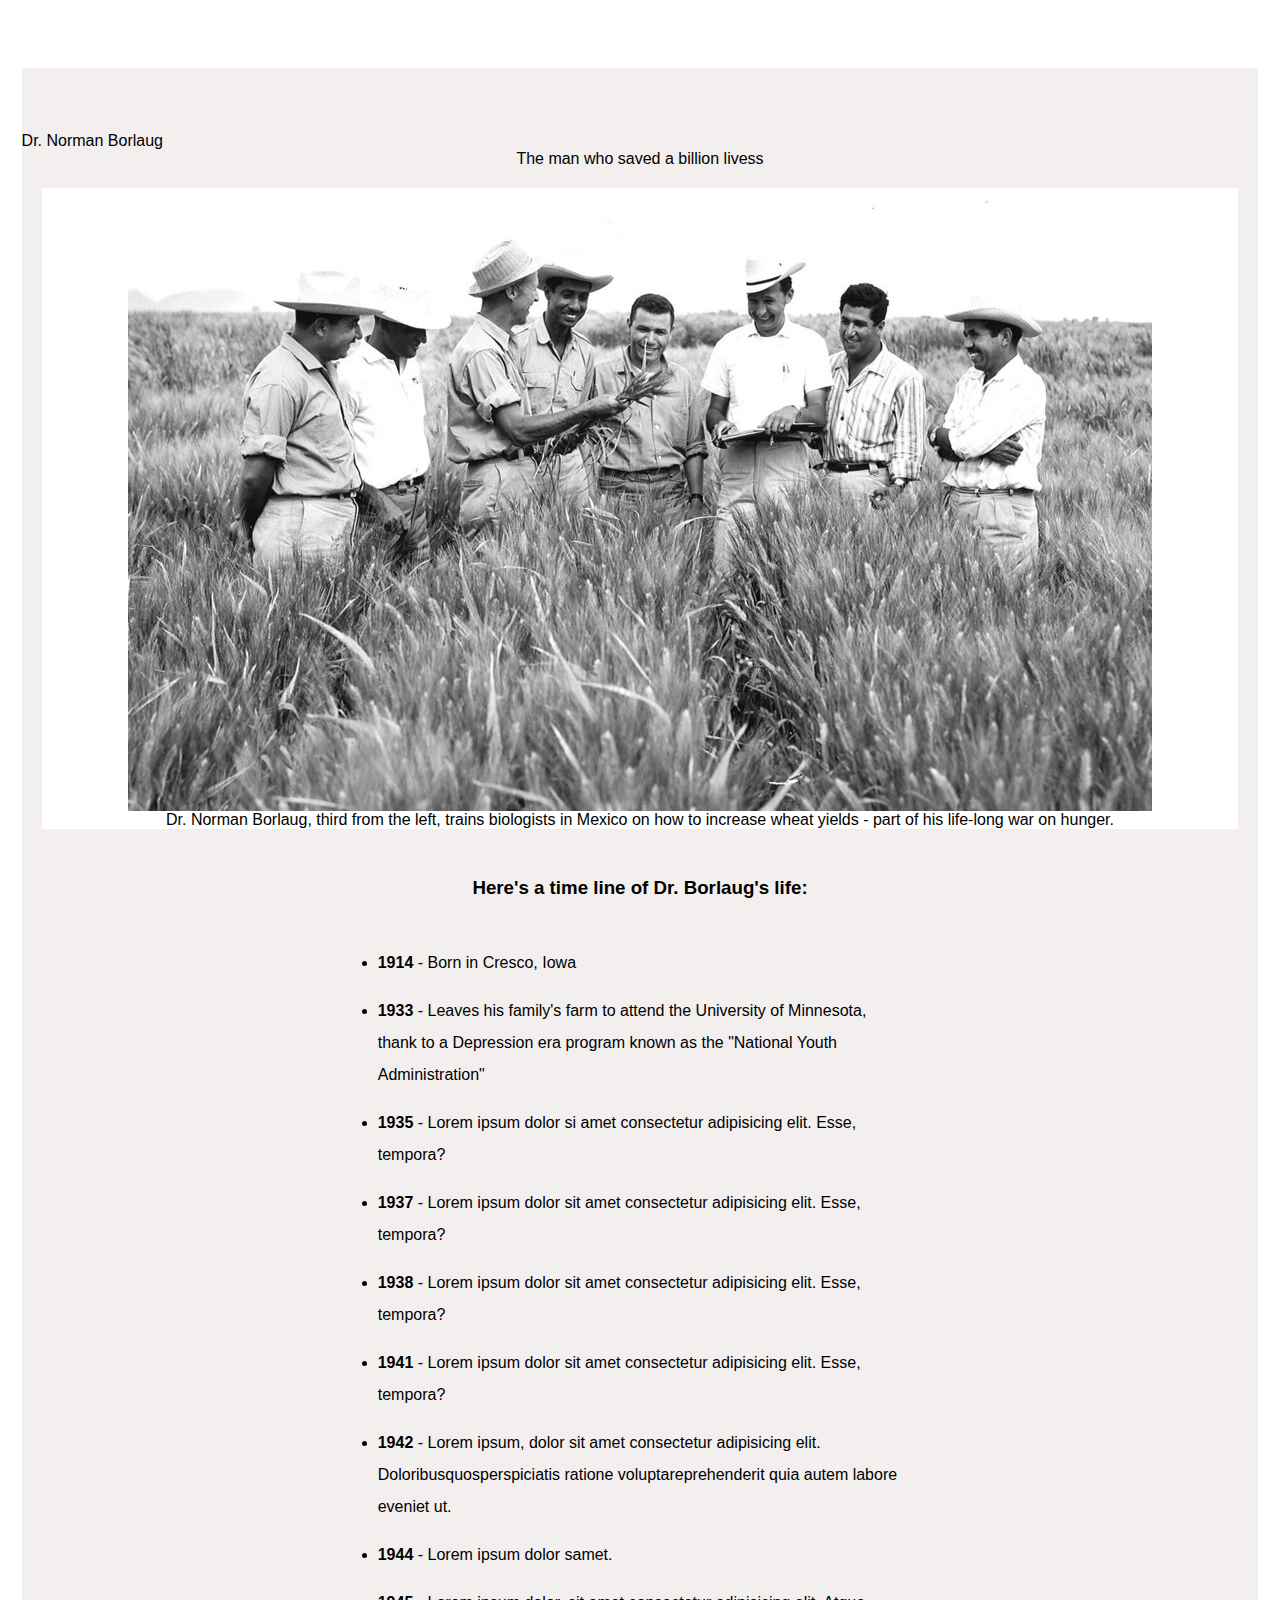
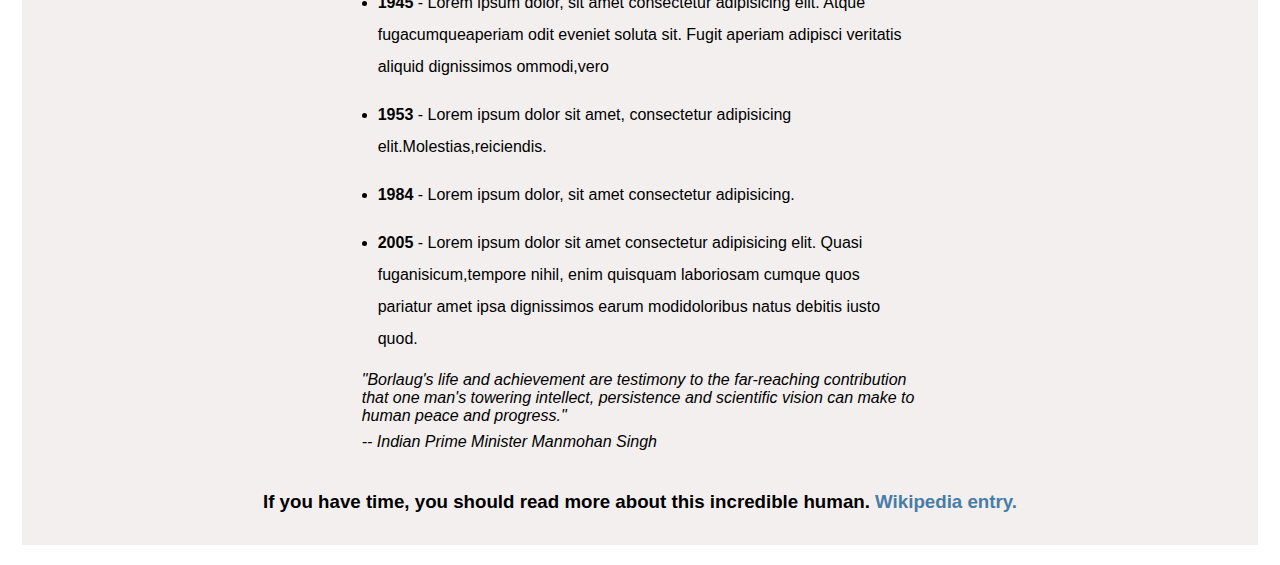
<file: dos/index.html>
<!DOCTYPE html>
<html lang="en">

<head>
    <meta charset="UTF-8">
    <meta http-equiv="X-UA-Compatible" content="IE=edge">
    <meta name="viewport" content="width=device-width, initial-scale=1.0">
    <title>Biografia</title>
    <link rel="stylesheet" href="styles.css">
</head>

<body>

    <main id="main">
        <div class="contenedor">
            <header id="title">Dr. Norman Borlaug</header>
            <p>The man who saved a billion livess</p>
            <div class="section-1" id="img-div">
                <img id="image" src="./2.jpg" alt="hombres">
                <figcaption id="img-caption">Dr. Norman Borlaug, third from the left, trains biologists in Mexico on how
                    to
                    increase wheat yields
                    -
                    part of his life-long war on hunger.
                </figcaption>
            </div>

            <section class="bio" id="tribute-info">
                <h3>Here's a time line of Dr. Borlaug's life:</h3>
                <ul>
                    <li><strong>1914</strong> - Born in Cresco, Iowa</li>
                    <li><strong>1933</strong> - Leaves his family's farm to attend the University of Minnesota, thank to
                        a Depression era program known as the "National Youth Administration"</li>
                    <li><strong>1935</strong> - Lorem ipsum dolor si amet consectetur adipisicing elit. Esse, tempora?
                    </li>
                    <li><strong>1937</strong> - Lorem ipsum dolor sit amet consectetur adipisicing elit. Esse, tempora?
                    </li>
                    <li><strong>1938</strong> - Lorem ipsum dolor sit amet consectetur adipisicing elit. Esse, tempora?
                    </li>
                    <li><strong>1941</strong> - Lorem ipsum dolor sit amet consectetur adipisicing elit. Esse, tempora?
                    </li>
                    <li><strong>1942</strong> - Lorem ipsum, dolor sit amet consectetur adipisicing elit.
                        Doloribusquosperspiciatis ratione voluptareprehenderit quia autem labore eveniet ut.</li>
                    <li><strong>1944</strong> - Lorem ipsum dolor samet.</li>
                    <li><strong>1945</strong> - Lorem ipsum dolor, sit amet consectetur adipisicing elit. Atque
                        fugacumqueaperiam odit eveniet soluta sit. Fugit aperiam adipisci veritatis aliquid dignissimos
                        ommodi,vero
                    <li><strong>1953</strong> - Lorem ipsum dolor sit amet, consectetur adipisicing
                        elit.Molestias,reiciendis.</li>
                    <li><strong>1984</strong> - Lorem ipsum dolor, sit amet consectetur adipisicing.</li>
                    <li><strong>2005</strong> - Lorem ipsum dolor sit amet consectetur adipisicing elit. Quasi
                        fuganisicum,tempore nihil, enim quisquam laboriosam cumque quos pariatur amet ipsa dignissimos
                        earum modidoloribus natus debitis iusto quod.</li>

                </ul>

                <p class="bio2">"Borlaug's life and achievement are testimony to the far-reaching contribution that one
                    man's
                    towering intellect, persistence and scientific vision can make to human peace and progress."</p>
                <p class="bio2">-- Indian Prime Minister Manmohan Singh</p>

            </section>
            <h3 class="final"> If you have time, you should read more about this incredible human. <a id="tribute-link"
                    href="google.com/" target="_blank"> Wikipedia entry.</a>
            </h3>
        </div>

    </main>

</body>

</html>
</file>
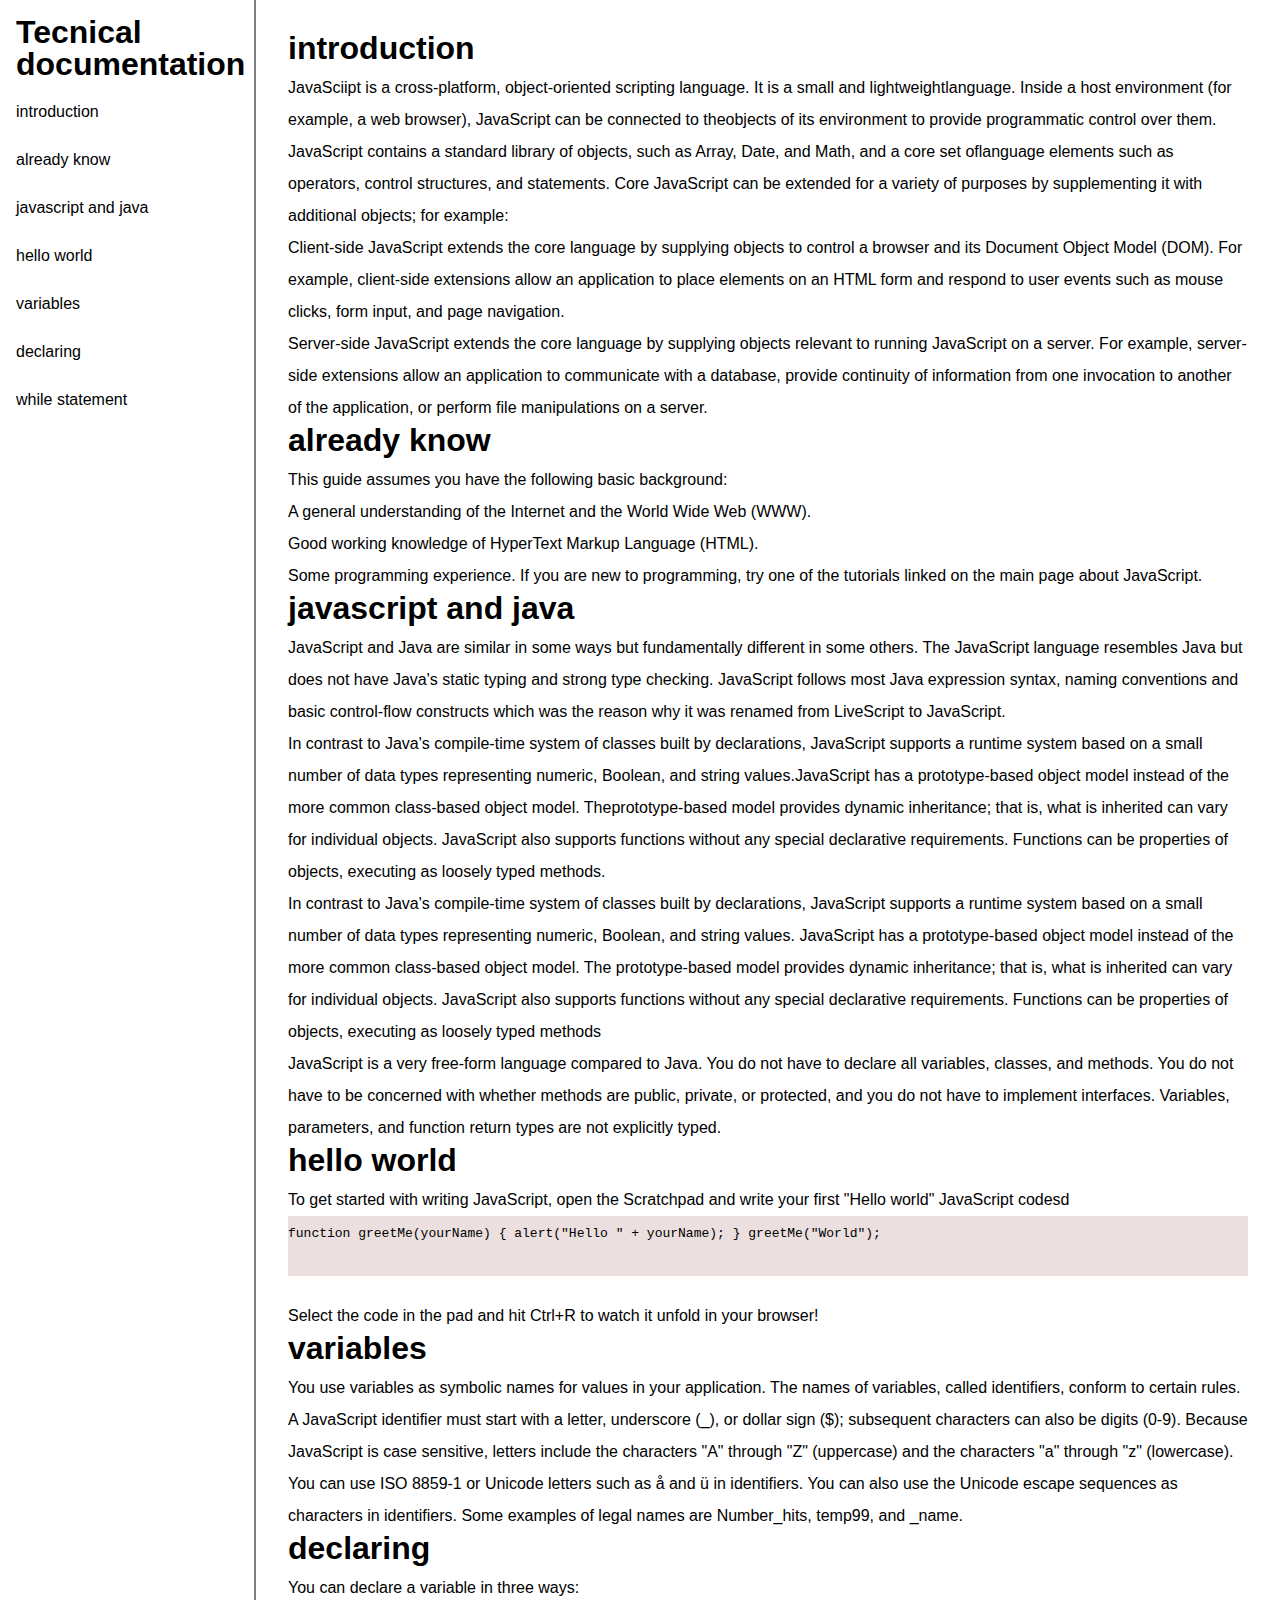
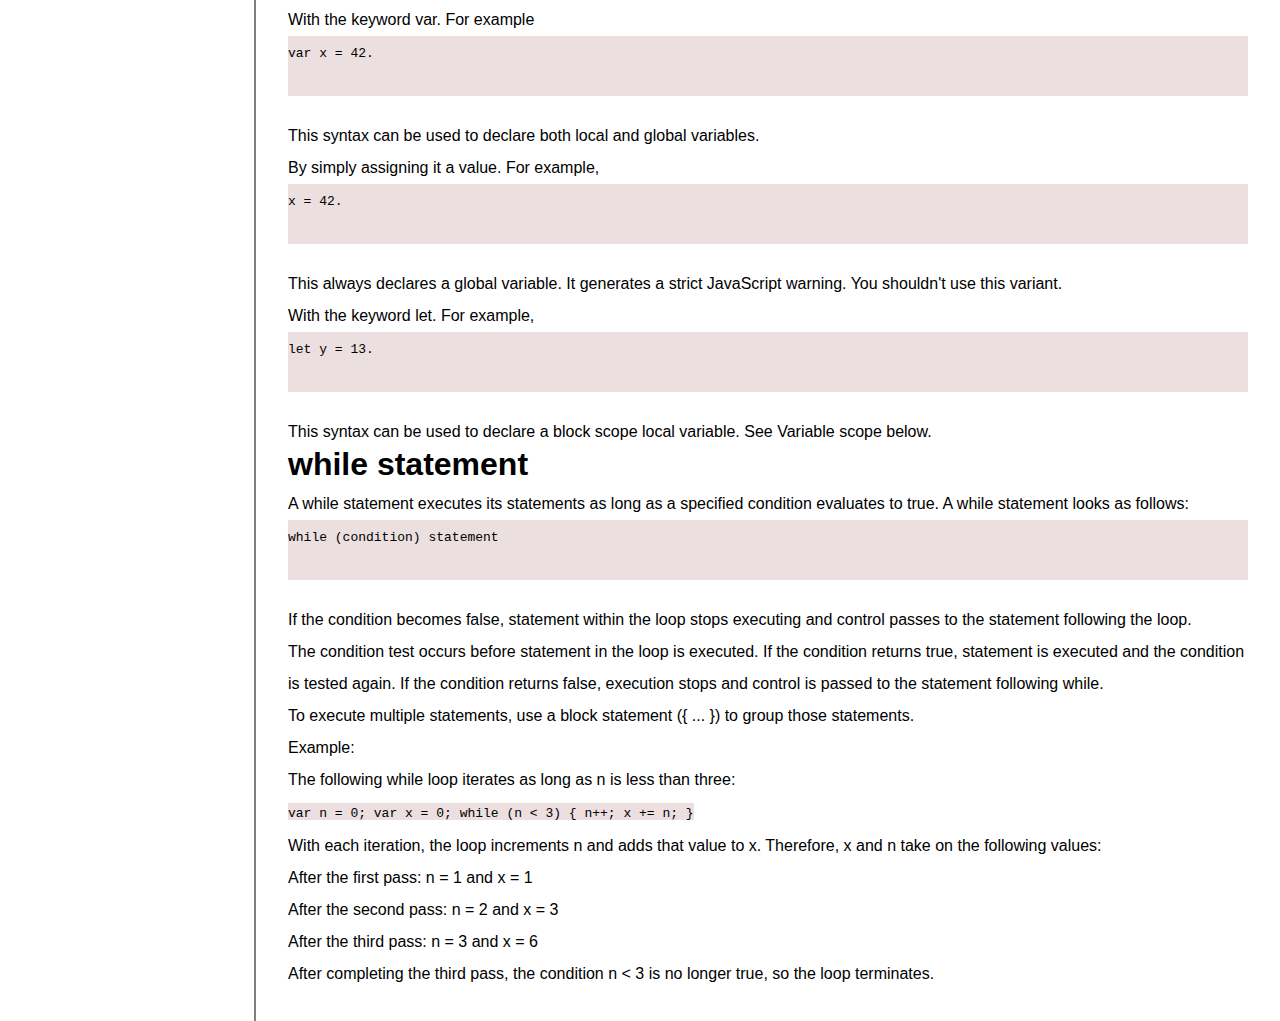
<file: tres/index.html>
<!DOCTYPE html>
<html lang="en">

<head>
  <meta charset="UTF-8">
  <meta http-equiv="X-UA-Compatible" content="IE=edge">
  <meta name="viewport" content="width=device-width, initial-scale=1.0">
  <title>Document</title>
  <link rel="stylesheet" href="styles.css">
</head>

<body>

  <nav id="navbar" class="nav">
    <header>Tecnical documentation</header>

    <button onclick="mostrarMenu()" class="burger-btn"><svg xmlns="http://www.w3.org/2000/svg"
        class="icon icon-tabler icon-tabler-menu-2" width="28" height="28" viewBox="0 0 24 24" stroke-width="1.5"
        stroke="#7f5345" fill="none" stroke-linecap="round" stroke-linejoin="round">
        <path stroke="none" d="M0 0h24v24H0z" fill="none" />
        <line x1="4" y1="6" x2="20" y2="6" />
        <line x1="4" y1="12" x2="20" y2="12" />
        <line x1="4" y1="18" x2="20" y2="18" />
      </svg></button>
    <ul class="lista" id="lista">

      <li><a href="#introduction" rel="noopener noreferrer" class="nav-link">introduction</a></li>
      <li id="section2"><a href="#already_know" class="nav-link" rel="noopener noreferrer">already know</a></li>
      <li><a href="#javascript_and_java" class="nav-link" rel="noopener noreferrer">javascript and java</a></li>
      <li><a href="#hello_world" class="nav-link" rel="noopener noreferrer">hello world</a></li>
      <li><a href="#variables" class="nav-link" rel="noopener noreferrer">variables</a></li>
      <li><a href="#declaring" class="nav-link" rel="noopener noreferrer">declaring</a>
      </li>
      <li><a href="#while_statement" class="nav-link" rel="noopener noreferrer">while statement</a></li>
     
    </ul>
  </nav>

  <main id="main-doc">
    <section class="main-section" id="introduction">
      <header>introduction</header>
      <p>JavaSciipt is a cross-platform, object-oriented scripting language. It is a small and
        lightweightlanguage. Inside a host environment (for example, a web browser), JavaScript can be connected
        to theobjects of its environment to provide programmatic control over them.</p>
      <p>JavaScript contains a standard library of objects, such as Array, Date, and Math, and a core set
        oflanguage elements such as operators, control structures, and statements. Core JavaScript can be
        extended for a variety of purposes by supplementing it with additional objects; for example: </p>
      <ul>
        <li>
          Client-side JavaScript extends the core language by supplying objects to control a browser and its
          Document Object Model (DOM). For example, client-side extensions allow an application to place
          elements on an HTML form and respond to user events such as mouse clicks, form input, and page
          navigation.
        </li>
        <li>Server-side JavaScript extends the core language by supplying objects relevant to running JavaScript
          on a server. For example, server-side extensions allow an application to communicate with a
          database, provide continuity of information from one invocation to another of the application, or
          perform file manipulations on a server.</li>
      </ul>
    </section>

    <section class="main-section" id="already_know">
      <header>already know</header>
      <p>This guide assumes you have the following basic background: </p>
      <ul>
        <li> A general understanding of the Internet and the World Wide Web (WWW).</li>
        <li>Good working knowledge of HyperText Markup Language (HTML).</li>
        <li>Some programming experience. If you are new to programming, try one of the tutorials linked on the
          main page about JavaScript.</li>
      </ul>
    </section>

    <section class="main-section" id="javascript_and_java">
      <header>javascript and java</header>
      <p>JavaScript and Java are similar in some ways but fundamentally different in some others. The JavaScript
        language resembles Java but does not have Java's static typing and strong type checking. JavaScript
        follows most Java expression syntax, naming conventions and basic control-flow constructs which was the
        reason why it was renamed from LiveScript to JavaScript.</p>
      <p>In contrast to Java's compile-time system of classes built by declarations, JavaScript supports a runtime
        system based on a small number of data types representing numeric, Boolean, and string values.JavaScript
        has a prototype-based object model instead of the more common class-based object model.
        Theprototype-based model provides dynamic inheritance; that is, what is inherited can vary for
        individual
        objects. JavaScript also supports functions without any special declarative requirements. Functions can
        be properties of objects, executing as loosely typed methods.</p>
      <p>In contrast to Java's compile-time system of classes built by declarations, JavaScript supports a runtime
        system based on a small number of data types representing numeric, Boolean, and string values.
        JavaScript has a prototype-based object model instead of the more common class-based object model. The
        prototype-based model provides dynamic inheritance; that is, what is inherited can vary for individual
        objects. JavaScript also supports functions without any special declarative requirements. Functions can
        be properties of objects, executing as loosely typed methods</p>
      <p>JavaScript is a very free-form language compared to Java. You do not have to declare all variables,
        classes, and methods. You do not have to be concerned with whether methods are public, private, or
        protected, and you do not have to implement interfaces. Variables, parameters, and function return types
        are not explicitly typed.</p>
    </section>

    <section class="main-section" id="hello_world">
      <header>hello world</header>
      <p>To get started with writing JavaScript, open the Scratchpad and write your first "Hello world" JavaScript
        codesd</p>
      <div class="code">
        <code>function greetMe(yourName) { alert("Hello " + yourName); }
greetMe("World");</code>
      </div>

      <p>Select the code in the pad and hit Ctrl+R to watch it unfold in your browser!</p>
    </section>

    <section class="main-section" id="variables">
      <header>variables</header>
      <p>You use variables as symbolic names for values in your application. The names of variables, called
        identifiers, conform to certain rules.</p>
      <p> A JavaScript identifier must start with a letter, underscore (_), or dollar sign ($); subsequent
        characters can also be digits (0-9). Because JavaScript is case sensitive, letters include the
        characters "A" through "Z" (uppercase) and the characters "a" through "z" (lowercase).</p>
      <p>You can use ISO 8859-1 or Unicode letters such as å and ü in identifiers. You can also use the Unicode
        escape sequences as characters in identifiers. Some examples of legal names are Number_hits, temp99, and
        _name.</p>
    </section>

    <section class="main-section" id="declaring">
      <header>declaring</header>
      <p>You can declare a variable in three ways:</p>
      <p>With the keyword var. For example </p>
      <div class="code">
        <code>var x = 42. </code>
      </div>
      <p>This syntax can be used to declare both local and global variables. </p>
      <p>By simply assigning it a value. For example,</p>
      <div class="code">
        <code>x = 42.</code>
      </div>
      <p>This always declares a global variable. It generates a strict JavaScript warning. You shouldn't use this
        variant. </p>
      <p>With the keyword let. For example,</p>
      <div class="code">
        <code>let y = 13. </code>
      </div>
      <p>This syntax can be used to declare a block scope local variable. See Variable scope below. </p>
    </section>

    <section class="main-section" id="while_statement">
      <header>while statement</header>
      <p>
        A while statement executes its statements as long as a specified
        condition evaluates to true. A while statement looks as follows:
      </p>
      <div class="code">
        <code>while (condition) statement </code>

      </div>
      <p>
        If the condition becomes false, statement within the loop stops
        executing and control passes to the statement following the loop.
      </p>
      <p>
        The condition test occurs before statement in the loop is executed. If
        the condition returns true, statement is executed and the condition is
        tested again. If the condition returns false, execution stops and
        control is passed to the statement following while.
      </p>
      <p>
        To execute multiple statements, use a block statement ({ ... }) to group
        those statements.
      </p>
      <p>Example:</p>
      <p>The following while loop iterates as long as n is less than three:</p>
      <di class="code">
        <code>var n = 0; var x = 0; while (n < 3) { n++; x += n; } </code>
      </di>

      <p>
        With each iteration, the loop increments n and adds that value to x.
        Therefore, x and n take on the following values:
      </p>
      <ul>
        <li>After the first pass: n = 1 and x = 1</li>
        <li>After the second pass: n = 2 and x = 3</li>
        <li>After the third pass: n = 3 and x = 6</li>
        </ol>
        <p>
          After completing the third pass, the condition n < 3 is no longer true, so the loop terminates. </p>
    </section>


  </main>
  <script>
    function mostrarMenu() {
      var element = document.getElementById("lista");
      element.classList.toggle("active");
    }
  </script>
</body>

</html>
</file>
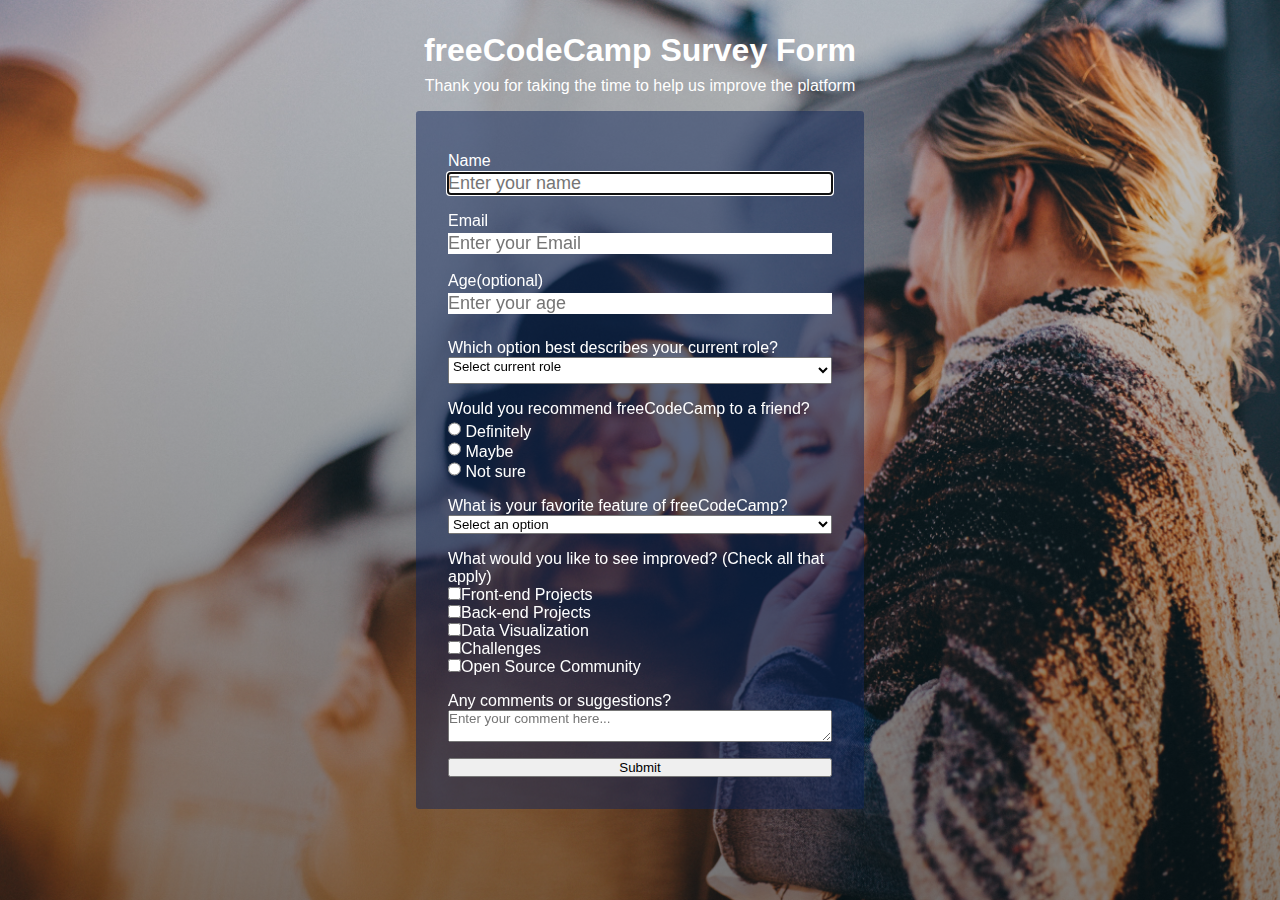
<file: uno/index.html>
<!DOCTYPE html>
<html lang="en">

<head>
    <meta charset="UTF-8">
    <meta http-equiv="X-UA-Compatible" content="IE=edge">
    <meta name="viewport" content="width=device-width, initial-scale=1.0">
    <title>Form</title>
    <link rel="stylesheet" href="styles.css">
</head>

<body>

    <div class="contenedor">
        <header>
            <div class="presentation">
                <h1 id="title">freeCodeCamp Survey Form</h1>
                <p id="description">Thank you for taking the time to help us improve the platform</p>
            </div>
        </header>

        <main>
            <form id="survey-form" action="/" autocomplete="on" method="get">

                <div class="inputs-primary">
                    <div>
                        <label for="name" id="name-label">Name</label>
                        <input autofocus required type="text" id="name" name="name" placeholder="Enter your name">
                    </div>

                    <div>
                        <label for="email" class="mail" id="email-label">Email</label>
                        <input autofocus required type="email" id="email" name="email" placeholder="Enter your Email">
                    </div>

                    <div>
                        <label for="number" id="number-label">Age(optional)</label>
                        <input type="number" id="number" name="number" min="1" step="1" max="100"                           placeholder="Enter your age">
                    </div>
                </div>

                <div class="inputs-secondary">
                    <p>Which option best describes your current role?</p>
                    <select name="select1" id="dropdown">
                        <option disabled selected>Select current role</option>
                        <option value="estudent">Student</option>
                        <option value="fulljob">Full time job </option>
                        <option value="fulllearner">Full time learner</option>
                        <option value="notsay">Prefer not to say</option>
                        <option value="other">Other</option>
                    </select>
                </div>

                <div class="inputs-three">
                    <p>Would you recommend freeCodeCamp to a friend?</p>
                    <label for="recommend">
                        <input type="radio" id="definitely" name="recommend" value="definitely">
                        Definitely</label>

                    <label for="maybe">
                        <input type="radio" id="maybe" name="recommend" value="maybe"> Maybe</label>

                    <label for="notsure"><input type="radio" id="notsure" name="recommend" value="notsure">
                        Not sure</label>
                </div>

                <div class="inputs-four">
                    <p>What is your favorite feature of freeCodeCamp?</p>
                    <select name="select2" id="select2">
                        <option disabled selected>Select an option</option>
                        <option value="challenges">Challenges</option>
                        <option value="projects">Projects</option>
                        <option value="community">Community</option>
                        <option value="opensource">Open source</option>
                    </select>
                </div>

                <div class="input-five">
                    <p>What would you like to see improved? <span>(Check all that apply)</span></p>
                    <div>
                        <label for="cbox1"><input type="checkbox" name="cbox1" id="cbox1"
                                value="first_checkbox">Front-end Projects</label>

                        <label for="cbox2"><input type="checkbox" name="cbox2" id="cbox2"
                                value="second_checkbox">Back-end
                            Projects</label>

                        <label for="cbox3"><input type="checkbox" id="cbox3" name="cbox3" value="three_checkbox">Data
                            Visualization</label>

                        <label for="cbox4"><input type="checkbox" id="cbox4" value="four_checkbox"
                                name="cbox4">Challenges</label>

                        <label for="cbox5"><input type="checkbox" id="cbox5" value="five_checkbox" name="cbox5">Open
                            Source
                            Community</label>

                    </div>
                </div>

                <div class="text-area">
                    <p>Any comments or suggestions?</p>
                    <textarea rows="" cols="" class="" placeholder="Enter your comment here..."
                        name="textarea"></textarea>
                    <button id="submit" type="submit">Submit</button>
                </div>

            </form>
    </div>

    </form>

    </main>
    </div>



</body>

</html>
</file>
<file: dos/styles.css>
* {
    padding: 0;
    margin: 0;
    box-sizing: border-box;
    font-family: 'Gill Sans', 'Gill Sans MT', Calibri, 'Trebuchet MS', sans-serif;
}



main {
    background-color: white;
    padding-top: 3rem;
    padding-left: 0.1rem;
    padding-right: .1rem;
}

h1 {
    font-size: 2rem;
}

h3 {
    font-weight: bold;

}

.contenedor {
    background-color: rgb(243, 239, 239);
    margin: 20px;
    padding-top: 4rem;
}

.contenedor h1 {
    text-align: center;
    font-weight: bold;
    margin-bottom: 1rem;
}

.contenedor p {
    text-align: center;

}

.section-1 {
    display: flex;
    flex-direction: column;
    justify-content: center;
    align-items: center;
    background-color: white;
    margin: 20px;

}

.section-1 p {
    text-align: center;
}

.section-1 image {
    width: 75%;
}

.section-1 p {
    margin: 1rem;
    width: 100%;
    font-size: 1rem;
}

.bio {
    width: 45%;
    margin: 0 auto;
}

.bio h3 {
    margin-top: 3rem;
    margin-bottom: 3rem;
    text-align: center;
}

.bio ul li {
    margin: 1rem;
    line-height: 2rem;
}

.bio p {
    width: 100%;
    text-align: start;
    margin-bottom: .5rem;
    font-style: italic;
}

.final {
    text-align: center;
    padding: 2rem;
}

a {
    text-decoration: none;
    color: #477ca7;

}

a:visited {
    color: #74638f;
}


@media (max-width: 768px) {
    img#image {
        max-width: 100%;
    }

    .bio-1 {
        width: 60%;
    }
}

/* mobile */
@media (max-width: 460px) {
    img#image {
        max-width: 100%;
    }

    .bio {
        width: 100%;
    }

}
</file>
<file: tres/styles.css>
* {
    padding: 0;
    margin: 0;
    box-sizing: border-box;
    line-height: 2rem;

}

.burger-btn {
    line-height: 0;

}

body {
    display: flex;
    flex-flow: row;
    gap: 0;
    font-family: 'Franklin Gothic Medium', 'Arial Narrow', Arial, sans-serif;
}

main {
    padding: 2rem;
}

header {
    font-weight: bold;
    padding-bottom: .5rem;
    font-size: 2rem;
}

.burger-btn {
    display: none;
}

.code {
    background-color: rgb(235, 223, 223);
    height: 60px;
    width: 100%;
}

main div {
    margin-bottom: 1.5rem;
}

.lista {
    display: flex;
    flex-direction: column;
    justify-content: center;
}

.nav {
    width: 20%;
    border-right: 2px grey solid;
    padding: 1rem;
}

ul {
    list-style: none;
}

nav ul li {
    line-height: 3rem;
}

main {
    width: 80%;

}

a {
    text-decoration: none;
    color: black;
    font-size: 1rem;
}


@media (max-width: 820px) {
    #navbar header {
        font-size: 1rem;
    }
}

/* mobile */
@media (max-width: 460px) {
    body {
        display: flex;
        flex-flow: column;
        align-items: center;
    }
    header {
        font-size: .8rem;
    }

    #main-doc {
        width: 100%;
    }

    .burger-btn {
        display: block;
    }

    .nav {
        width: 100%
    }
    .nav .lista {
        display: none;
    }

    .nav .lista.active {
        display: block;
    }

    nav ul li {
        line-height: 1rem;
    }

    nav ul li:hover {
        color: brown;
    }

}
</file>
<file: uno/styles.css>
* {
    padding: 0;
    margin: 0;
    box-sizing: border-box;
    font-family: 'Gill Sans', 'Gill Sans MT', Calibri, 'Trebuchet MS', sans-serif;
}

body {
    background: linear-gradient(rgba(0, 0, 0, .2), rgba(0, 0, 0, .5)), url('./32.jpg');
    background-size: cover;
    background-attachment: fixed;
    background-color: rgb(131, 131, 203);
}

.contenedor {
    display: flex;
    flex-flow: column nowrap;
    align-items: center;
}

.presentation {
    display: flex;
    flex-direction: column;
    justify-content: center;
    text-align: center;
    color: white;
    padding-top: 2rem;
    padding-bottom: 1rem;

}

.presentation p {
    margin-top: .5rem;
}


form {
    background-color: rgb(14, 36, 87, 0.5);
    width: 35vw;
    padding: 2rem;
    border-radius: .2rem;
    display: flex;
    flex-direction: column;
    align-items: stretch;
    justify-content: space-evenly;
    color: white;
}

input {
    border: none;
    font-size: 18px;
}

.inputs-primary {
    display: flex;
    flex-direction: column;
    justify-content: space-around;
    margin-bottom: 1rem;
    height: 180px;
}

.inputs-primary div {
    display: flex;
    width: 100%;
    flex-flow: column;
}

.inputs-primary label {
    padding-bottom: .2rem;
}

.inputs-secondary {
    display: flex;
    flex-direction: column;
    margin-bottom: 1rem;
}

.inputs-secondary select {
    padding-bottom: .5rem;
}

.inputs-three {
    margin-bottom: 1rem;
    display: flex;
    flex-direction: column;
}

.inputs-three p {
    padding-bottom: .2rem;
}

input[type='radio'] {
    height: 1rem;
}

.inputs-four {
    display: flex;
    flex-direction: column;
    margin-bottom: 1rem;
}

.input-five {
    margin-bottom: 1rem;

}

.input-five div {
    display: flex;
    flex-flow: column;
}


.text-area {
    display: flex;
    flex-direction: column;
}

.text-area button {
    margin-top: 1rem;
}

/* MQ TABLET */
@media (max-width: 768px) {
    form {
        width: 75vw;
    }
}


/* MQ MOBILE  */
@media (max-width: 576px) {
    form {
        width: 100vw;
    }
}
</file>
